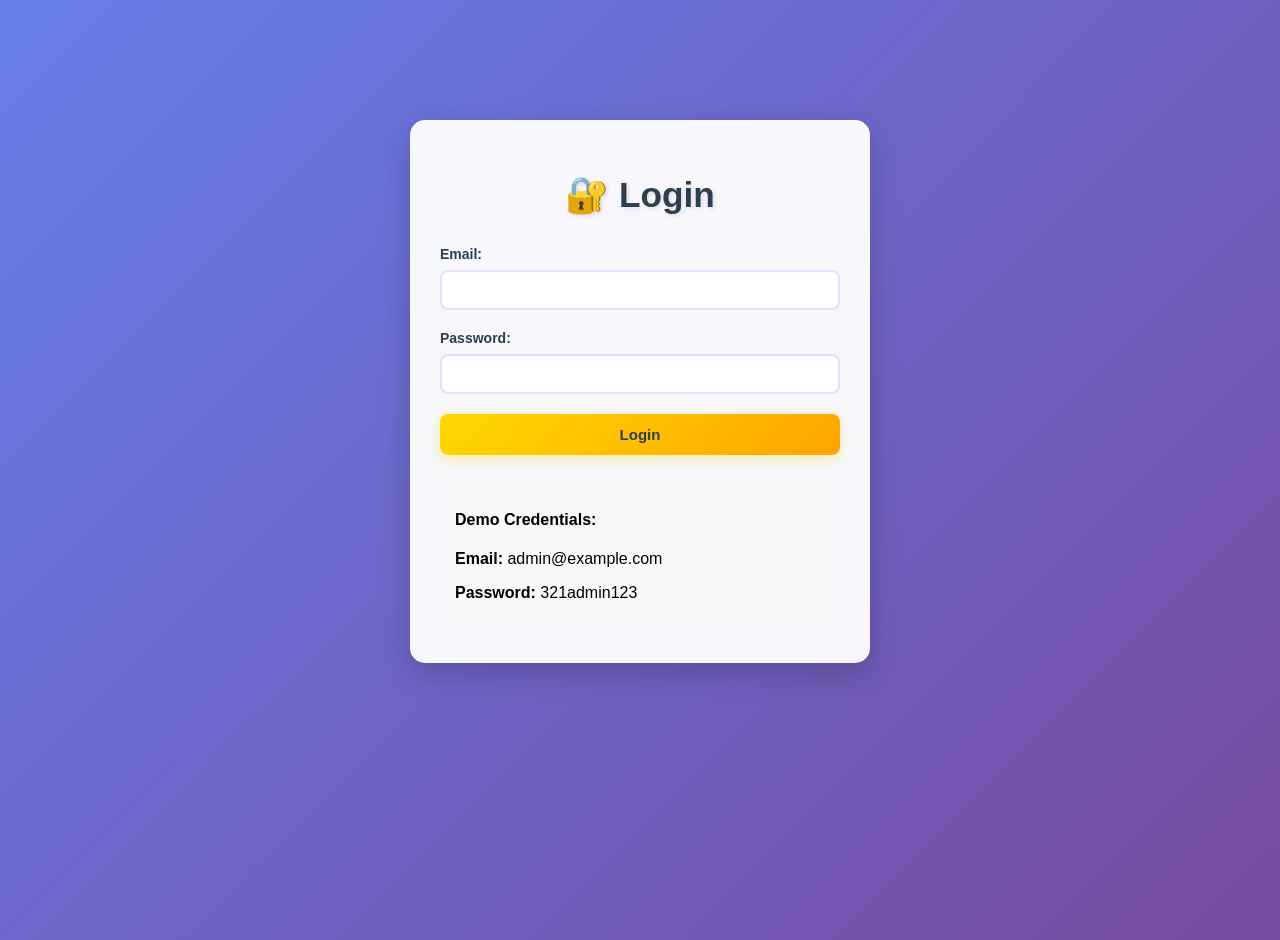
<file: templates/login.html>
<!DOCTYPE html>
<html lang="en">
<head>
    <meta charset="UTF-8">
    <meta name="viewport" content="width=device-width, initial-scale=1.0">
    <title>Login - Product Management</title>
    <link rel="stylesheet" href="/static/css/style.css">
    <style>
        .login-container {
            max-width: 400px;
            margin: 100px auto;
            padding: 30px;
            background: rgba(255, 255, 255, 0.95);
            border-radius: 15px;
            box-shadow: 0 10px 30px rgba(0, 0, 0, 0.2);
            text-align: center;
        }
        .login-form {
            margin-top: 20px;
        }
        .form-group {
            margin-bottom: 20px;
            text-align: left;
        }
        .form-group label {
            color: #2c3e50;
            font-weight: 600;
        }
        .form-group input {
            background: white;
            color: #2c3e50;
            border: 2px solid #E8DCFF;
        }
        .login-btn {
            width: 100%;
            margin-top: 10px;
        }
        .error-message {
            color: #dc3545;
            margin-top: 10px;
        }
    </style>
</head>
<body>
    <div class="login-container">
        <h1>🔐 Login</h1>
        <div class="login-form">
            <form id="loginForm">
                <div class="form-group">
                    <label for="email">Email:</label>
                    <input type="email" id="email" name="email" required placeholder="admin@example.com">
                </div>
                <div class="form-group">
                    <label for="password">Password:</label>
                    <input type="password" id="password" name="password" required placeholder="Enter password">
                </div>
                <button type="submit" class="btn btn-primary login-btn">Login</button>
            </form>
            <div id="errorMessage" class="error-message" style="display: none;"></div>
        </div>
        
        <div style="margin-top: 20px; padding: 15px; background: #f8f9fa; border-radius: 8px; text-align: left;">
            <h4>Demo Credentials:</h4>
            <p><strong>Email:</strong> admin@example.com</p>
            <p><strong>Password:</strong> 321admin123</p>
        </div>
    </div>

    <script>
        document.getElementById('loginForm').addEventListener('submit', async function(e) {
            e.preventDefault();
            
            const formData = new FormData(this);
            const errorDiv = document.getElementById('errorMessage');
            
            try {
                const response = await fetch('/api/login', {
                    method: 'POST',
                    body: formData
                });
                
                const result = await response.json();
                
                if (result.success) {
                    window.location.href = '/';
                } else {
                    errorDiv.textContent = result.message || 'Login failed';
                    errorDiv.style.display = 'block';
                }
            } catch (error) {
                errorDiv.textContent = 'Network error. Please try again.';
                errorDiv.style.display = 'block';
            }
        });
    </script>
</body>
</html>
</file>
<file: static/css/style.css>
body { 
    font-family: 'Segoe UI', Tahoma, Geneva, Verdana, sans-serif; 
    margin: 0;
    padding: 20px;
    background: linear-gradient(135deg, #667eea 0%, #764ba2 100%);
    min-height: 100vh;
}
.container { 
    max-width: 800px; 
    margin: 0 auto;
    background: rgba(255, 255, 255, 0.95);
    padding: 30px;
    border-radius: 15px;
    box-shadow: 0 10px 30px rgba(0, 0, 0, 0.2);
    backdrop-filter: blur(10px);
}
.product-form { 
    background: linear-gradient(135deg, #8B5FBF 0%, #6A3093 100%);
    padding: 25px; 
    border-radius: 12px; 
    margin-bottom: 25px; 
    color: white;
    box-shadow: 0 5px 15px rgba(0, 0, 0, 0.2);
}
.form-row {
    display: grid;
    grid-template-columns: 1fr 1fr;
    gap: 15px;
    margin-bottom: 15px;
}
.form-group { 
    margin-bottom: 15px;
}
.form-group.full-width {
    grid-column: 1 / -1;
}
label { 
    display: block; 
    margin-bottom: 8px; 
    font-weight: 600;
    color: #f8f9fa;
    font-size: 14px;
}
input, textarea { 
    width: 100%; 
    padding: 10px 12px; 
    border: 2px solid rgba(255, 255, 255, 0.3); 
    border-radius: 8px;
    background: rgba(255, 255, 255, 0.1);
    color: white;
    font-size: 14px;
    transition: all 0.3s ease;
    box-sizing: border-box;
}
input::placeholder, textarea::placeholder {
    color: rgba(255, 255, 255, 0.7);
    font-size: 13px;
}
input:focus, textarea:focus {
    outline: none;
    border-color: #FFD700;
    background: rgba(255, 255, 255, 0.2);
    box-shadow: 0 0 0 3px rgba(255, 215, 0, 0.3);
}
button { 
    background: linear-gradient(135deg, #FFD700 0%, #FFA500 100%);
    color: #2c3e50; 
    border: none; 
    padding: 12px 30px; 
    border-radius: 8px; 
    cursor: pointer; 
    font-weight: 600;
    font-size: 15px;
    transition: all 0.3s ease;
    box-shadow: 0 4px 15px rgba(255, 215, 0, 0.3);
    display: block;
    margin: 20px auto 0;
}
button:hover { 
    background: linear-gradient(135deg, #FFA500 0%, #FF8C00 100%);
    transform: translateY(-2px);
    box-shadow: 0 6px 20px rgba(255, 215, 0, 0.4);
}
.product-list { 
    margin-top: 25px; 
}
.product-item { 
    background: linear-gradient(135deg, #ffffff 0%, #f8f9fa 100%);
    border: 2px solid #E8DCFF; 
    padding: 20px; 
    margin-bottom: 15px; 
    border-radius: 12px;
    box-shadow: 0 3px 10px rgba(0, 0, 0, 0.1);
    transition: all 0.3s ease;
}
.product-item:hover {
    transform: translateY(-3px);
    box-shadow: 0 5px 20px rgba(0, 0, 0, 0.15);
    border-color: #8B5FBF;
}
.delete-btn { 
    background: linear-gradient(135deg, #FF6B6B 0%, #EE5A52 100%);
    color: white;
    border: none;
    padding: 8px 16px;
    border-radius: 6px;
    cursor: pointer;
    font-weight: 500;
    font-size: 13px;
    transition: all 0.3s ease;
}
.delete-btn:hover { 
    background: linear-gradient(135deg, #EE5A52 0%, #D63031 100%);
    transform: translateY(-1px);
}
h1 {
    text-align: center;
    color: #2c3e50;
    margin-bottom: 30px;
    font-size: 2.2em;
    text-shadow: 2px 2px 4px rgba(0, 0, 0, 0.1);
}
h2 {
    color: #f8f9fa;
    margin-top: 0;
    margin-bottom: 20px;
    font-size: 1.4em;
    text-align: center;
}
.product-item h3 {
    color: #6A3093;
    margin-top: 0;
    margin-bottom: 10px;
    font-size: 1.3em;
}
.product-meta {
    display: grid;
    grid-template-columns: 1fr 1fr;
    gap: 10px;
    margin-bottom: 15px;
}
.product-meta p {
    margin: 5px 0;
    font-size: 14px;
}
.product-description {
    margin-bottom: 15px;
    font-size: 14px;
    line-height: 1.5;
}
.actions {
    text-align: right;
}

.header {
    display: flex;
    justify-content: space-between;
    align-items: center;
    margin-bottom: 30px;
    padding-bottom: 15px;
    border-bottom: 2px solid #E8DCFF;
}
.nav-buttons {
    display: flex;
    gap: 15px;
    align-items: center;
}
.user-info {
    display: flex;
    align-items: center;
    gap: 10px;
    color: #6A3093;
    font-weight: 600;
}
.nav-btn {
    background: linear-gradient(135deg, #8B5FBF 0%, #6A3093 100%);
    color: white;
    border: none;
    padding: 10px 20px;
    border-radius: 8px;
    cursor: pointer;
    font-weight: 600;
    text-decoration: none;
    transition: all 0.3s ease;
    display: inline-block;
}
.nav-btn:hover {
    background: linear-gradient(135deg, #6A3093 0%, #5A2D82 100%);
    transform: translateY(-2px);
    box-shadow: 0 4px 15px rgba(139, 95, 191, 0.3);
    color: white;
    text-decoration: none;
}
.logout-btn {
    background: linear-gradient(135deg, #FF6B6B 0%, #EE5A52 100%);
}
.logout-btn:hover {
    background: linear-gradient(135deg, #EE5A52 0%, #D63031 100%);
}
</file>
